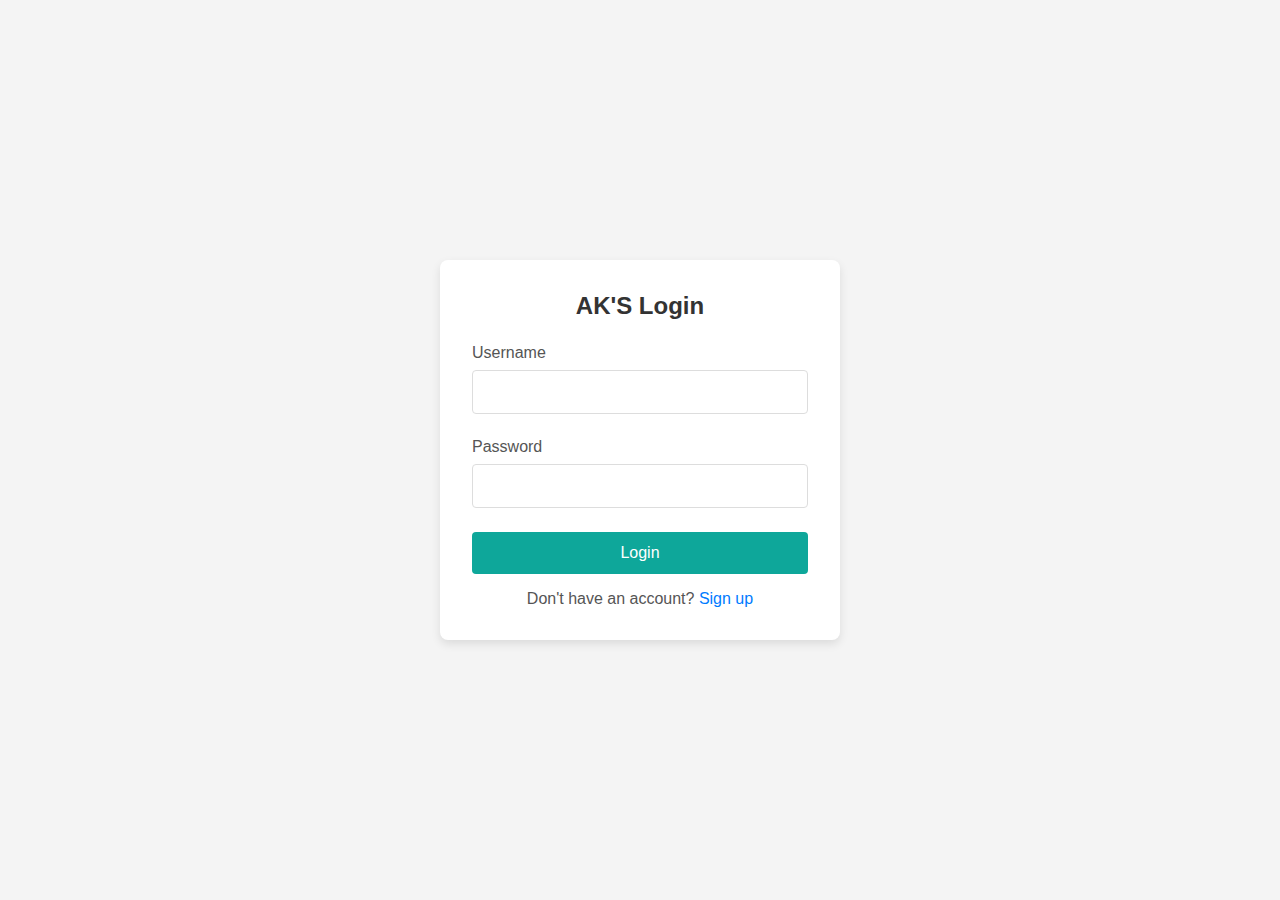
<file: index.html>
<!DOCTYPE html>
<html lang="en">
<head>
    <meta charset="UTF-8">
    <meta name="viewport" content="width=device-width, initial-scale=1.0">
    <title>AK's Login Page</title>
    <link rel="stylesheet" href="styles.css">
</head>
<body>
    <div class="login-container">
        <h2>AK'S Login</h2>
        <form id="login-form">
            <div class="input-group">
                <label for="username">Username</label>
                <input type="text" id="username" name="username" required>
            </div>
            <div class="input-group">
                <label for="password">Password</label>
                <input type="password" id="password" name="password" required>
            </div>
            <button type="submit">Login</button>
        </form>
        <p class="signup-link">Don't have an account? <a href="#">Sign up</a></p>
    </div>
    
</body>
</html>
</file>
<file: styles.css>
/* General Reset */
* {
    margin: 0;
    padding: 0;
    box-sizing: border-box;
}

body {
    font-family: Arial, sans-serif;
    background-color: #f4f4f4;
    display: flex;
    justify-content: center;
    align-items: center;
    height: 100vh;
}

/* Login Container */
.login-container {
    background-color: #fff;
    padding: 2rem;
    border-radius: 8px;
    box-shadow: 0 4px 10px rgba(0, 0, 0, 0.1);
    width: 100%;
    max-width: 400px;
    text-align: center;
}

.login-container h2 {
    margin-bottom: 1.5rem;
    color: #333;
}

/* Input Fields */
.input-group {
    margin-bottom: 1.5rem;
    text-align: left;
}

.input-group label {
    display: block;
    margin-bottom: 0.5rem;
    color: #555;
}

.input-group input {
    width: 100%;
    padding: 0.75rem;
    border: 1px solid #ddd;
    border-radius: 4px;
    font-size: 1rem;
}

.input-group input:focus {
    border-color: #007bff;
    outline: none;
}

/* Login Button */
button {
    width: 100%;
    padding: 0.75rem;
    background-color: #0ea79a;
    color: #fff;
    border: none;
    border-radius: 4px;
    font-size: 1rem;
    cursor: pointer;
    transition: background-color 0.3s ease;
}

button:hover {
    background-color: #1ac1cd;
}

/* Sign Up Link */
.signup-link {
    margin-top: 1rem;
    color: #555;
}

.signup-link a {
    color: #007bff;
    text-decoration: none;
}

.signup-link a:hover {
    text-decoration: underline;
}
</file>
